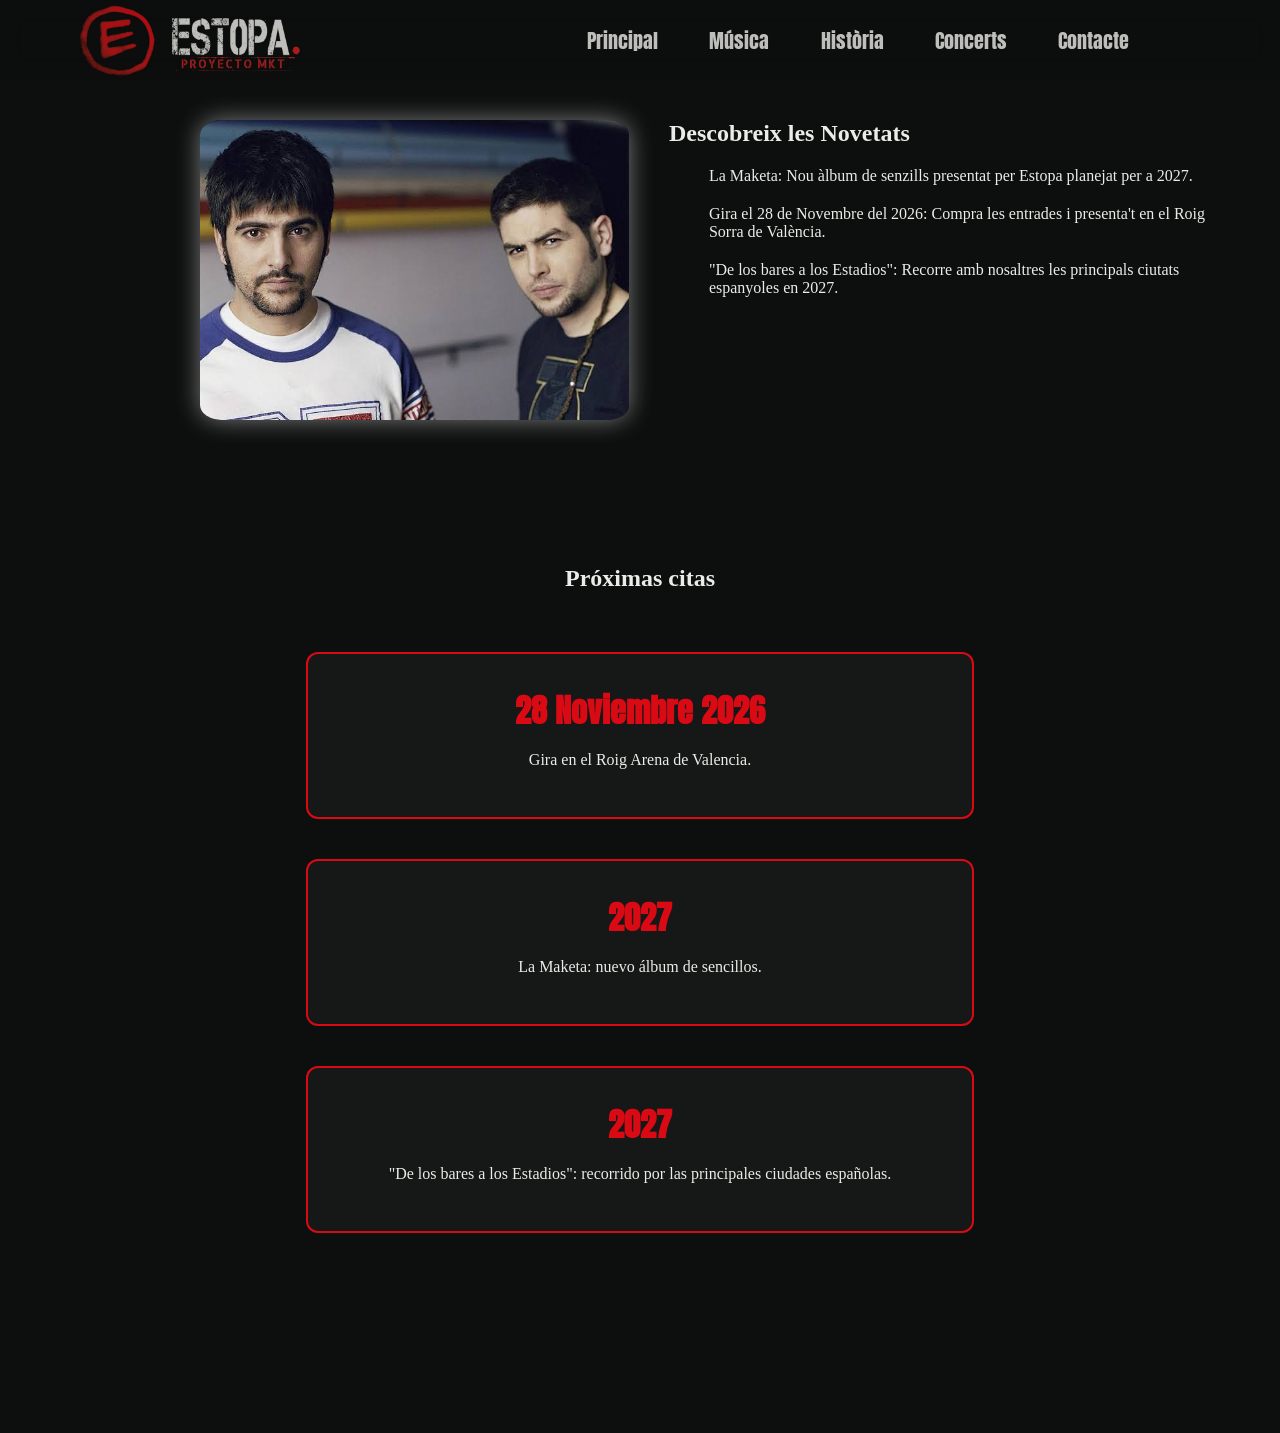
<file: index.html>
<!DOCTYPE html>
<html xmlns="http://www.w3.org/1999/xhtml">
   <head>
      <meta charset="UTF-8">
      <meta name="viewport" content="width=device-width, initial-scale=1">
      <title>index</title>
      <link rel="stylesheet" href="estil.css">
      <link rel="preconnect" href="https://fonts.googleapis.com">
      <link rel="preconnect" href="https://fonts.gstatic.com" crossorigin>
      <link href="https://fonts.googleapis.com/css2?family=Playfair+Display:ital,wght@0,400..900;1,400..900&display=swap" rel="stylesheet">
      <link rel="preconnect" href="https://fonts.googleapis.com">
      <link rel="preconnect" href="https://fonts.gstatic.com/" crossorigin>
      <link href="https://fonts.googleapis.com/css2?family=Anton&display=swap" rel="stylesheet">
   </head>
   <body>
    <div class="scroll"></div>
    <header>
        <nav>
            <div class="nav_container">
                <div>
                    <a href="index.html"><img src="imatges/logo_estopa.png" height="80" alt="Estopa"></a>
                </div>
                <input type="checkbox" id="menu_toggle" class="menu_toggle">
                <label for="menu_toggle" class="menu_button" aria-label="Obrir o tancar el menú">
                    <span></span>
                </label>
                <div class="nav_links">
                    <a href="index.html" class="current_page">Principal</a>
                    <a href="musica.html">Música</a>
                    <a href="historia.html">Història</a>
                    <a href="concerts.html">Concerts</a>
                    <a href="contacte.html">Contacte</a>
                </div>
            </div>
        </nav>
     </header>
    <!-- Hero -->
    <section class="hero">
        <div class="foto1">
            <a href="index.html"><img src="imatges/imagte_hero.jpg" height="300"></a>
        </div>
        <div class="text1">
            <h2>Descobreix les Novetats</h2>
            <ul>
                <li>La Maketa: Nou àlbum de senzills presentat per Estopa planejat per a 2027.</li>
                <li>Gira el 28 de Novembre del 2026: Compra les entrades i presenta't en el Roig Sorra de València.</li>
                <li>"De los bares a los Estadios": Recorre amb nosaltres les principals ciutats espanyoles en 2027.</li>
            </ul>
        </div>
    </section>
    <section class="gira">
    <h2>Próximas citas</h2>
    <div class="targeta">
        <h3>28 Noviembre 2026</h3>
        <p>Gira en el Roig Arena de Valencia.</p>
    </div>
    <div class="targeta">
        <h3>2027</h3>
        <p>La Maketa: nuevo álbum de sencillos.</p>
    </div>
    <div class="targeta">
        <h3>2027</h3>
        <p>"De los bares a los Estadios": recorrido por las principales ciudades españolas.</p>
    </div>
    </section>
    <footer>
      
   </footer>
   </body>
</html>
</file>
<file: estil.css>
:root{
  --fons: #0d0e0e;
  --fons-nav: #0c0d0d80;
  --fons-menu: #0d0e0ef2;
  --text: #ebece7;
  --roig: #da0a15;
  --font-Titulo: 'Playfair Display', Georgia, serif;
  --font-Subtitulo: 'Anton', Impact, sans-serif;
} 

header {
  position: sticky;
  top: 0;
  z-index: 10;
}

nav {
    display: flex;
    height: 80px;
    justify-content: center;
    color: var(--font-Subtitulo);
    background: var(--fons-nav);
    backdrop-filter: blur(12px);
}

.nav_container {
    display: flex;
    align-items: center;
    justify-content: space-between;
    width: 100%;
    max-width: 1200px;
    box-sizing: border-box;
    padding: 0 32px;
    opacity: 0.8;
}

a {
  text-decoration: none;
  font-family: var(--font-Subtitulo);
}

.nav_links {
    display: flex;
    align-items: center;
    justify-content: center;
    width: 100%;
    max-width: 700px;
    font-size: 20px;
    gap: clamp(16px, 4vw, 100px);
}

.nav_links > a {
    color: var(--text);
    background-color: transparent;
    white-space: nowrap;
}

.nav_links > a:hover {
    color: var(--roig);
}

/*"Destacar visualment la pàgina activa"*/
.current_page {
  animation: pulse 4s linear infinite;
}

@keyframes pulse {
  0% {
    color: var(--text);
  }
  50% {
    color: var(--roig);
  }
  100% {
    color: var(--text);
  }
}

body {
  margin: 0;
  background-color: var(--fons);
}
/* hero */
.hero {
  display: flex;
  align-items: flex-start;
  gap: 40px;
  margin-top: 20px;
  margin-left: 100px;
  margin-right: 40px;
}

.foto1{
  margin-top: 20px;
  margin-left: 100px;
}

.foto1 img{
  border-radius: 5%;
  box-shadow: 0 0 25px rgba(255, 255, 255, 0.45);
}

h2 {
  color: var(--text);
}

p {
  color: var(--text)
}

.text1 ul {
  list-style: none;
}

.text1 li {
  color: var(--text);
  margin-bottom: 1.25em;
}

.texto-hero {
  flex: 1;
  display: flex;
  justify-content: center;
  margin-top: 25px;
}

.texto-hero p {
  color: var(--text);
  font-size: 32px;
  margin: 0;
  text-align: center;
}

@keyframes creix-barra {
  from { transform: scaleX(0); }
  to   { transform: scaleX(1); }
}

.scroll {
  position: fixed;
  top: 0;
  left: 0;
  width: 100%;
  height: 5px;
  background: var(--roig);
  transform-origin: left;
  transform: scaleX(0);
  z-index: 100;
  animation: creix-barra linear both;
  animation-timeline: scroll(root block);
}

@keyframes foto-scroll {
  from { transform: translateY(0) rotate(0deg) scale(1); }
  to   { transform: translateY(80px) rotate(-4deg) scale(0.92); }
}

.foto1 img {
  animation: foto-scroll linear both;
  animation-timeline: scroll(root block);
  animation-range: 0 600px;
}

.gira {
  display: flex;
  flex-direction: column;
  align-items: center;
  gap: 40px;
  padding: 120px 20px 200px;
}

.targeta {
  width: min(600px, 90%);
  padding: 32px;
  border: 2px solid var(--roig);
  border-radius: 12px;
  background: rgba(255, 255, 255, 0.04);
  text-align: center;
  animation: apareix linear both;
  animation-timeline: view();
  animation-range: entry 0% cover 35%;
}

.targeta h3 {
  margin: 0 0 10px;
  font-family: var(--font-Subtitulo);
  font-size: 32px;
  color: var(--roig);
}

.targeta:nth-of-type(even) {
  animation-name: apareix-dreta;
}

@keyframes apareix {
  from { opacity: 0; transform: translateX(-120px); }
  to   { opacity: 1; transform: translateX(0); }
}

@keyframes apareix-dreta {
  from { opacity: 0; transform: translateX(120px); }
  to   { opacity: 1; transform: translateX(0); }
}

@media (prefers-reduced-motion: reduce) {
  .progres, .foto1 img, .targeta {
    animation: none;
    transform: none;
    opacity: 1;
  }
}

.menu_toggle,
.menu_button {
  display: none;
}

@media (max-width: 766.98px) {
  nav {
    position: relative;
  }
  
  .nav_container {
    padding: 0 16px;
  }
  
  .menu_toggle {
    display: block;
    position: absolute;
    opacity: 0;
    width: 1px;
    height: 1px;
    margin: 0;
  }
  
  .menu_button {
    display: flex;
    align-items: center;
    justify-content: center;
    width: 44px;
    height: 44px;
    cursor: pointer;
  }
  
  .menu_toggle:focus-visible + .menu_button {
    outline: 2px solid var(--roig);
    outline-offset: 2px;
  }

  /*amb el span es dibuixen tres barres blanques*/
  .menu_button span,
  .menu_button span::before,
  .menu_button span::after {
    display: block;
    width: 26px;
    height: 3px;
    background: var(--text);
    border-radius: 2px;
    transition: transform 0.25s ease, background-color 0.25s ease;
  }

  .menu_button span {
    position: relative;
  }

  .menu_button span::before,
  .menu_button span::after {
    content: "";
    position: absolute;
    left: 0;
  }
  
  /*marges que separen les barres blanques*/
  .menu_button span::before {
    top: -8px;
  }
  
  .menu_button span::after  {
    top: 8px;
  }

  /*les tres barres formen una creu mentre estigui obert el menu*/
  .menu_toggle:checked + .menu_button span {
    background-color: transparent;
  }
  
  .menu_toggle:checked + .menu_button span::before {
    transform: translateY(8px) rotate(45deg);
  }
  
  .menu_toggle:checked + .menu_button span::after {
    transform: translateY(-8px) rotate(-45deg);
  }
  
  /*nou format de la caixa dels links*/
  .nav_links {
    display: none;
    position: absolute;
    top: 100%;
    left: 0;
    right: 0;
    width: auto;
    max-width: none;
    flex-direction: column;
    align-items: stretch;
    gap: 0;
    background: var(--fons-menu);
    backdrop-filter: blur(12px);
    border-top: 1px solid var(--roig);
  }

  .menu_toggle:checked ~ .nav_links {
    display: flex;
  }

  .nav_links > a {
    padding: 16px 24px;
    text-align: center;
    border-bottom: 1px solid #ebece71a;
  }

  .hero {
    flex-direction: column;
    align-items: stretch;
    gap: 16px;
    margin: 16px;
  }

  .foto1 {
    margin: 0;
  }

  .foto1 img {
    display: block;
    width: 100%;
    height: auto;
    max-height: 320px;
    object-fit: cover;
  }

  .text1 {
    min-width: 0;
  }

  .text1 h2 {
    margin: 0 0 8px;
    font-size: 1.5rem;
  }

  .text1 ul {
    margin: 0;
    padding: 0;
  }
}
</file>
